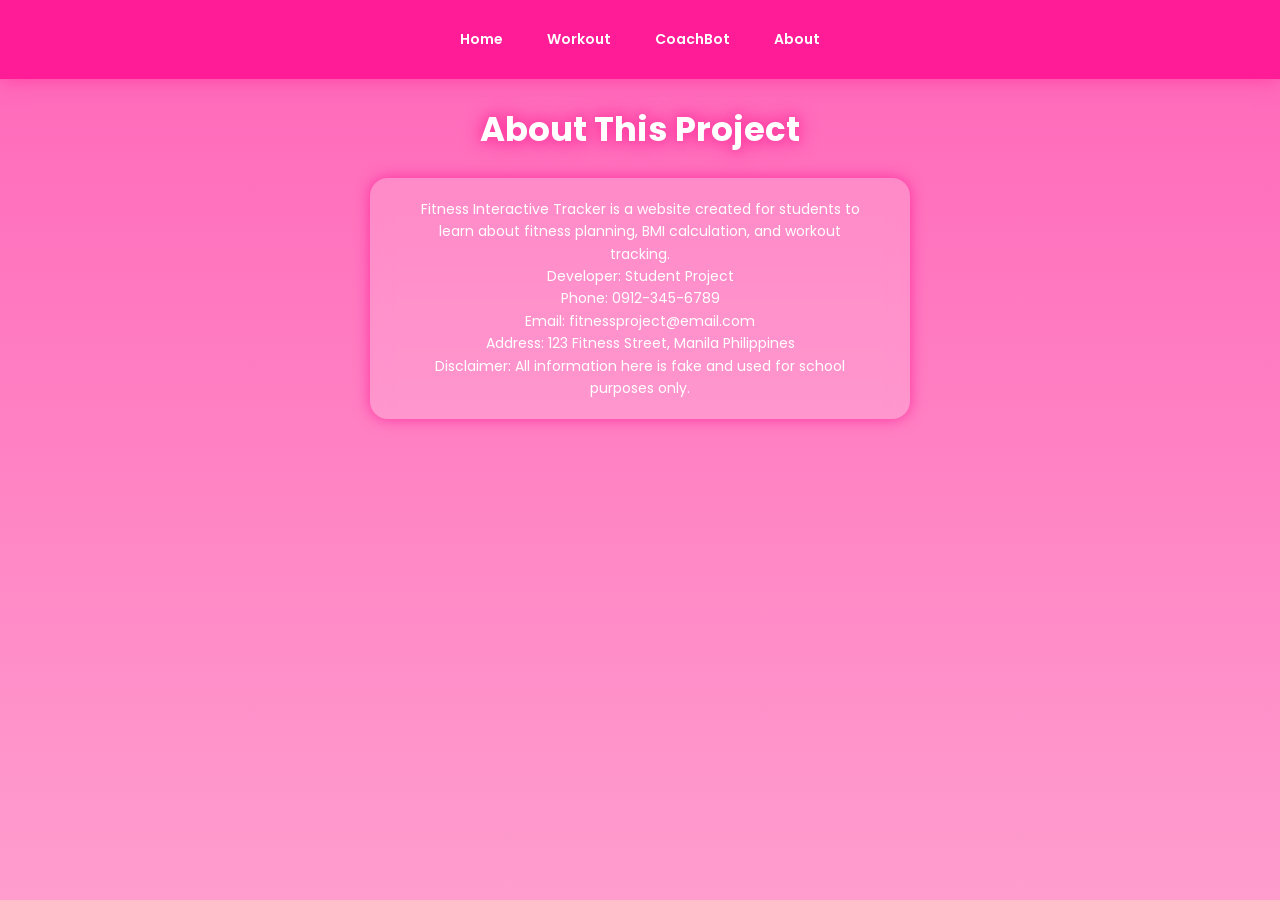
<file: about.html>
<!DOCTYPE html>
<html>
<head>

<meta name="viewport" content="width=device-width, initial-scale=1.0">
<title>About</title>

<link rel="stylesheet" href="style.css">

</head>
  
  <!-- Google tag (gtag.js) -->
<script async src="https://www.googletagmanager.com/gtag/js?id=G-Q6CTNE5CDE"></script>
<script>
  window.dataLayer = window.dataLayer || [];
  function gtag(){dataLayer.push(arguments);}
  gtag('js', new Date());

  gtag('config', 'G-Q6CTNE5CDE');
</script>
</head>

<body>

<nav>
<a href="index.html">Home</a>
<a href="workout.html">Workout</a>
<a href="coachbot.html">CoachBot</a>
<a href="about.html">About</a>
</nav>

<h1>About This Project</h1>

<div class="card">

<p>
Fitness Interactive Tracker is a website created for students
to learn about fitness planning, BMI calculation, and workout
tracking.
</p>

<p>
Developer: Student Project
</p>

<p>
Phone: 0912-345-6789
</p>

<p>
Email: fitnessproject@email.com
</p>

<p>
Address: 123 Fitness Street, Manila Philippines
</p>

<p>
Disclaimer: All information here is fake and used for
school purposes only.
</p>

</div>

<script src="main.js"></script>

</body>
</html>
</file>
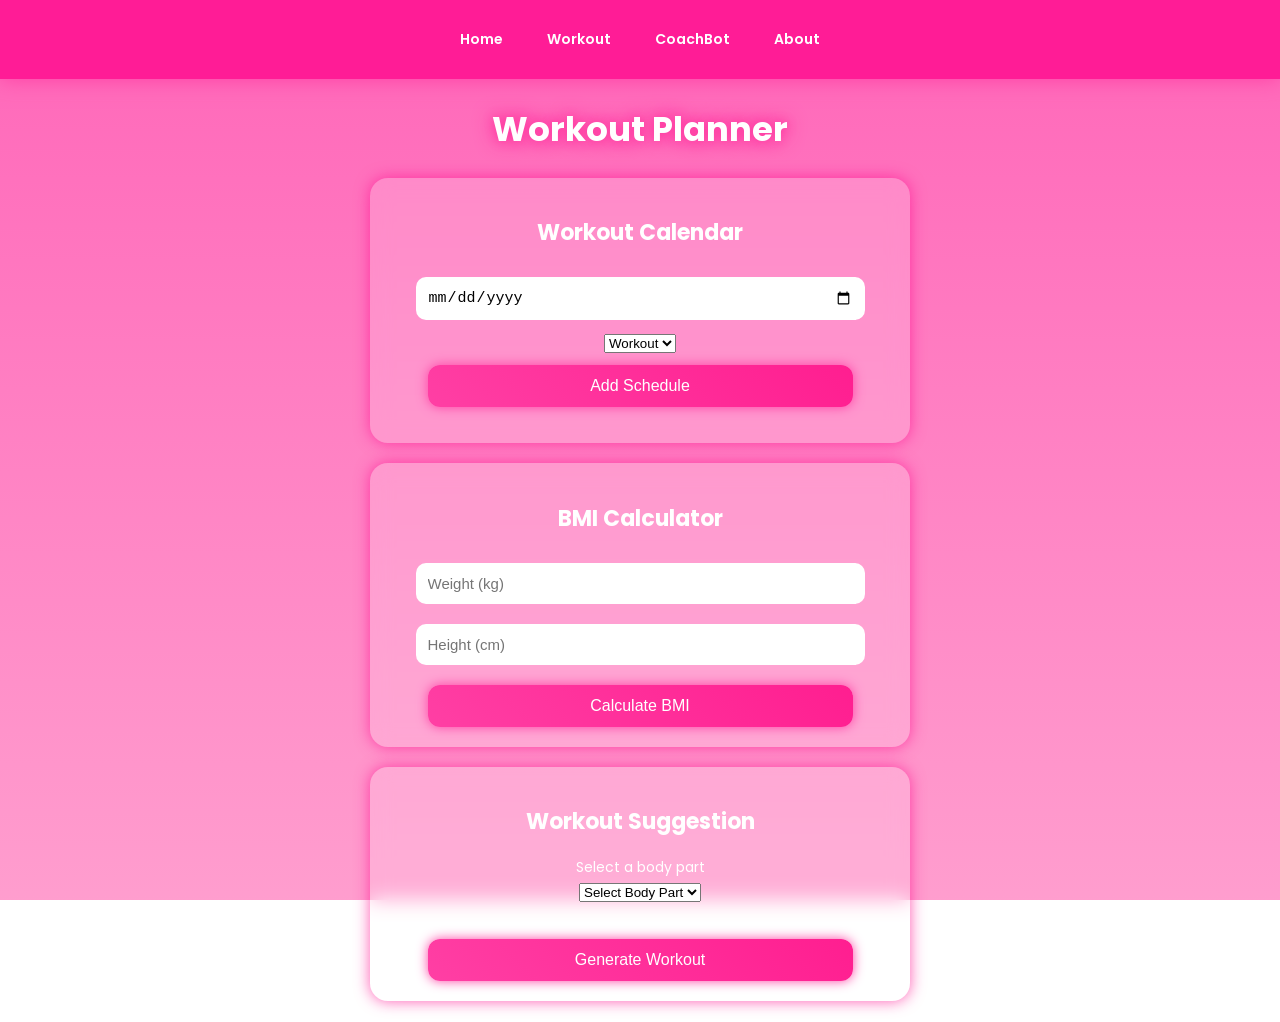
<file: workout.html>
<!DOCTYPE html>
<html lang="en">

<head>

<meta charset="UTF-8">
<meta name="viewport" content="width=device-width, initial-scale=1.0">

<title>Workout Planner | Fitness Interactive Tracker</title>

<link rel="stylesheet" href="style.css">

</head>
  
  <!-- Google tag (gtag.js) -->
<script async src="https://www.googletagmanager.com/gtag/js?id=G-Q6CTNE5CDE"></script>
<script>
  window.dataLayer = window.dataLayer || [];
  function gtag(){dataLayer.push(arguments);}
  gtag('js', new Date());

  gtag('config', 'G-Q6CTNE5CDE');
</script>
</head>

<body>

<!-- BUBBLE BACKGROUND -->

<div class="bubbles">
<span></span>
<span></span>
<span></span>
<span></span>
<span></span>
</div>

<!-- NAVIGATION -->

<nav>
<a href="index.html">Home</a>
<a href="workout.html">Workout</a>
<a href="coachbot.html">CoachBot</a>
<a href="about.html">About</a>
</nav>

<h1>Workout Planner</h1>

<!-- WORKOUT CALENDAR -->

<div class="card">

<h2>Workout Calendar</h2>

<input type="date" id="workoutDate">

<select id="workoutType">
<option value="Workout">Workout</option>
<option value="Rest">Rest</option>
</select>

<button onclick="addWorkout()">Add Schedule</button>

<ul id="calendarList"></ul>

</div>

<!-- BMI CALCULATOR -->

<div class="card">

<h2>BMI Calculator</h2>

<input type="number" id="weight" placeholder="Weight (kg)">
<input type="number" id="height" placeholder="Height (cm)">

<button onclick="calculateBMI()">Calculate BMI</button>

<p id="bmiResult"></p>

</div>

<!-- WORKOUT SUGGESTION -->

<div class="card">

<h2>Workout Suggestion</h2>

<p>Select a body part</p>

<select id="bodyPart">

<option value="">Select Body Part</option>

<option value="chest">Chest</option>
<option value="arms">Arms</option>
<option value="legs">Legs</option>
<option value="abs">Abs</option>
<option value="shoulders">Shoulders</option>
<option value="back">Back</option>
<option value="full">Full Body</option>

</select>

<br><br>

<button onclick="generateWorkout()">Generate Workout</button>

<p id="suggestWorkout"></p>

</div>

<script src="main.js"></script>

</body>
</html>
</file>
<file: style.css>
/* ===== GOOGLE FONT ===== */

@import url('https://fonts.googleapis.com/css2?family=Poppins:wght@300;400;600;700&display=swap');

/* ===== BODY ===== */

body{

margin:0;
font-family:'Poppins',sans-serif;
color:white;
text-align:center;

/* neon fitness background */

background:
linear-gradient(rgba(255,20,147,0.65),rgba(255,105,180,0.65)),
url("https://images.unsplash.com/photo-1517836357463-d25dfeac3438");

background-size:cover;
background-position:center;
background-attachment:fixed;

overflow-x:hidden;

}

/* ===== NAVBAR ===== */

nav{

background:rgba(255,20,147,0.9);

padding:15px;

box-shadow:0 0 20px #ff3fa4;

position:sticky;
top:0;

display:flex;
flex-wrap:wrap;
justify-content:center;

}

/* navigation links */

nav a{

color:white;
text-decoration:none;

margin:8px 12px;

font-size:14px;
font-weight:600;

padding:6px 10px;

border-radius:8px;

transition:0.3s;

}

nav a:hover{

background:white;
color:#ff1e90;

}

/* ===== TITLES ===== */

h1{

font-size:34px;
margin-top:25px;

text-shadow:
0 0 10px #ff3fa4,
0 0 20px #ff1e90;

}

h2{

font-size:22px;

}

/* ===== APP STYLE CARDS ===== */

.card{

background:rgba(255,255,255,0.18);

backdrop-filter:blur(10px);

padding:20px;

border-radius:18px;

width:90%;
max-width:500px;

margin:20px auto;

box-shadow:
0 0 15px rgba(255,20,147,0.7);

}

/* ===== INPUTS ===== */

input{

width:85%;

padding:12px;

margin:10px;

border:none;

border-radius:10px;

font-size:15px;

}

/* ===== BUTTONS ===== */

button{

width:85%;

padding:12px;

margin-top:10px;

font-size:16px;

background:linear-gradient(45deg,#ff3fa4,#ff1e90);

color:white;

border:none;

border-radius:12px;

box-shadow:0 0 12px #ff3fa4;

transition:0.3s;

}

button:hover{

transform:scale(1.05);

box-shadow:
0 0 20px #ff3fa4,
0 0 35px #ff69b4;

}

/* ===== CHATBOX ===== */

.chatbox{

background:rgba(255,255,255,0.2);

padding:15px;

border-radius:18px;

width:92%;

margin:auto;

backdrop-filter:blur(10px);

box-shadow:0 0 15px #ff3fa4;

}

#chat{

height:200px;

overflow-y:auto;

background:white;
color:black;

border-radius:10px;

padding:10px;

margin-bottom:10px;

font-size:14px;

}

/* ===== CALENDAR ===== */

#calendarList{

list-style:none;
padding:0;

}

#calendarList li{

background:rgba(255,255,255,0.25);

margin:8px;

padding:10px;

border-radius:10px;

font-size:14px;

}

/* ===== PROGRESS CHART ===== */

#progressChart{

width:95%;

border-radius:15px;

background:rgba(0,0,0,0.4);

border:2px solid white;

margin-top:15px;

}

/* ===== TEXT ===== */

p{

width:90%;

margin:auto;

line-height:1.6;

font-size:14px;

}

/* ===== FLOATING BUBBLES ===== */

.bubbles{

position:fixed;
top:0;
left:0;

width:100%;
height:100%;

z-index:-1;

}

.bubbles span{

position:absolute;

bottom:-100px;

background:rgba(255,255,255,0.2);

border-radius:50%;

animation:rise 20s linear infinite;

}

.bubbles span:nth-child(1){left:10%; width:30px;height:30px;}
.bubbles span:nth-child(2){left:25%; width:15px;height:15px;}
.bubbles span:nth-child(3){left:45%; width:40px;height:40px;}
.bubbles span:nth-child(4){left:65%; width:20px;height:20px;}
.bubbles span:nth-child(5){left:80%; width:35px;height:35px;}

@keyframes rise{

0%{
transform:translateY(0);
opacity:0;
}

50%{
opacity:.6;
}

100%{
transform:translateY(-1100px);
opacity:0;
}

}

/* ===== MOBILE IMPROVEMENTS ===== */

@media (max-width:600px){

h1{
font-size:28px;
}

h2{
font-size:20px;
}

nav{
flex-direction:column;
}

nav a{
font-size:14px;
margin:5px;
}

.card{
width:92%;
padding:18px;
}

button{
width:90%;
}

input{
width:90%;
}

  }
</file>
